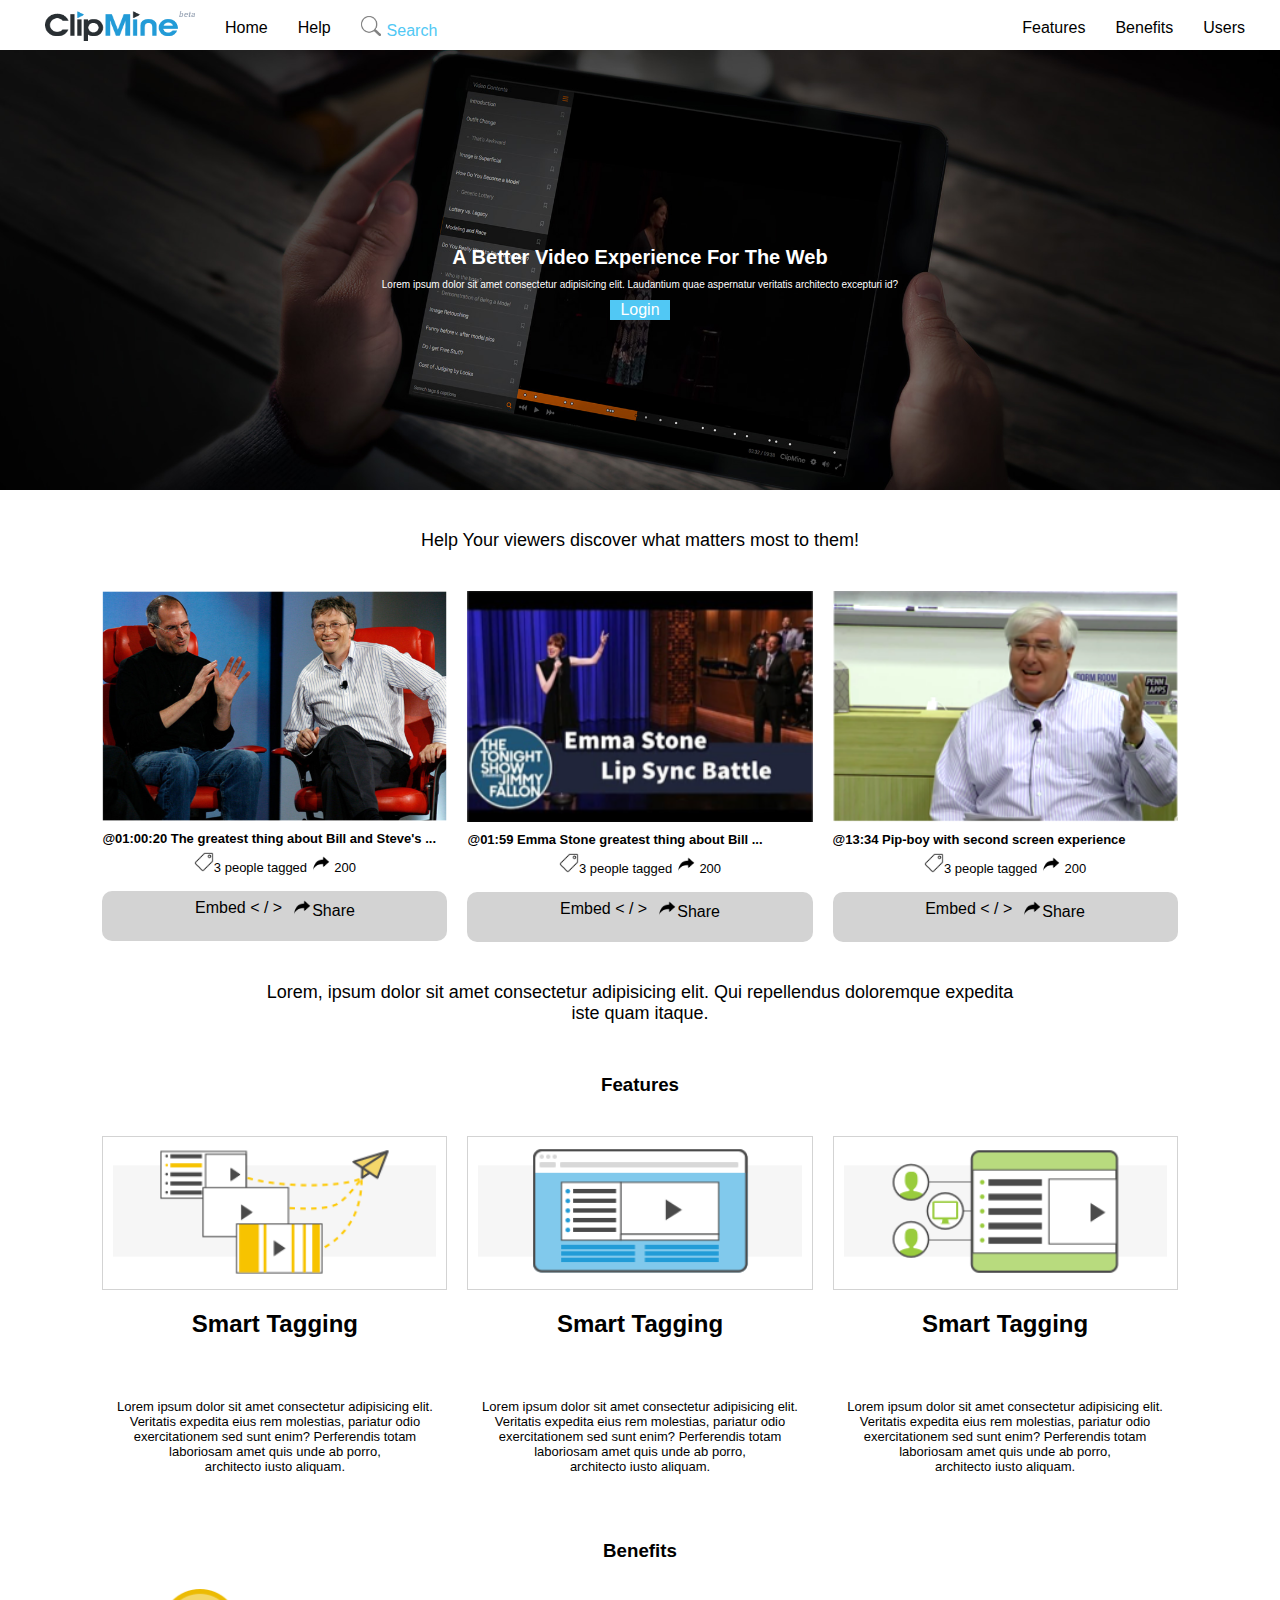
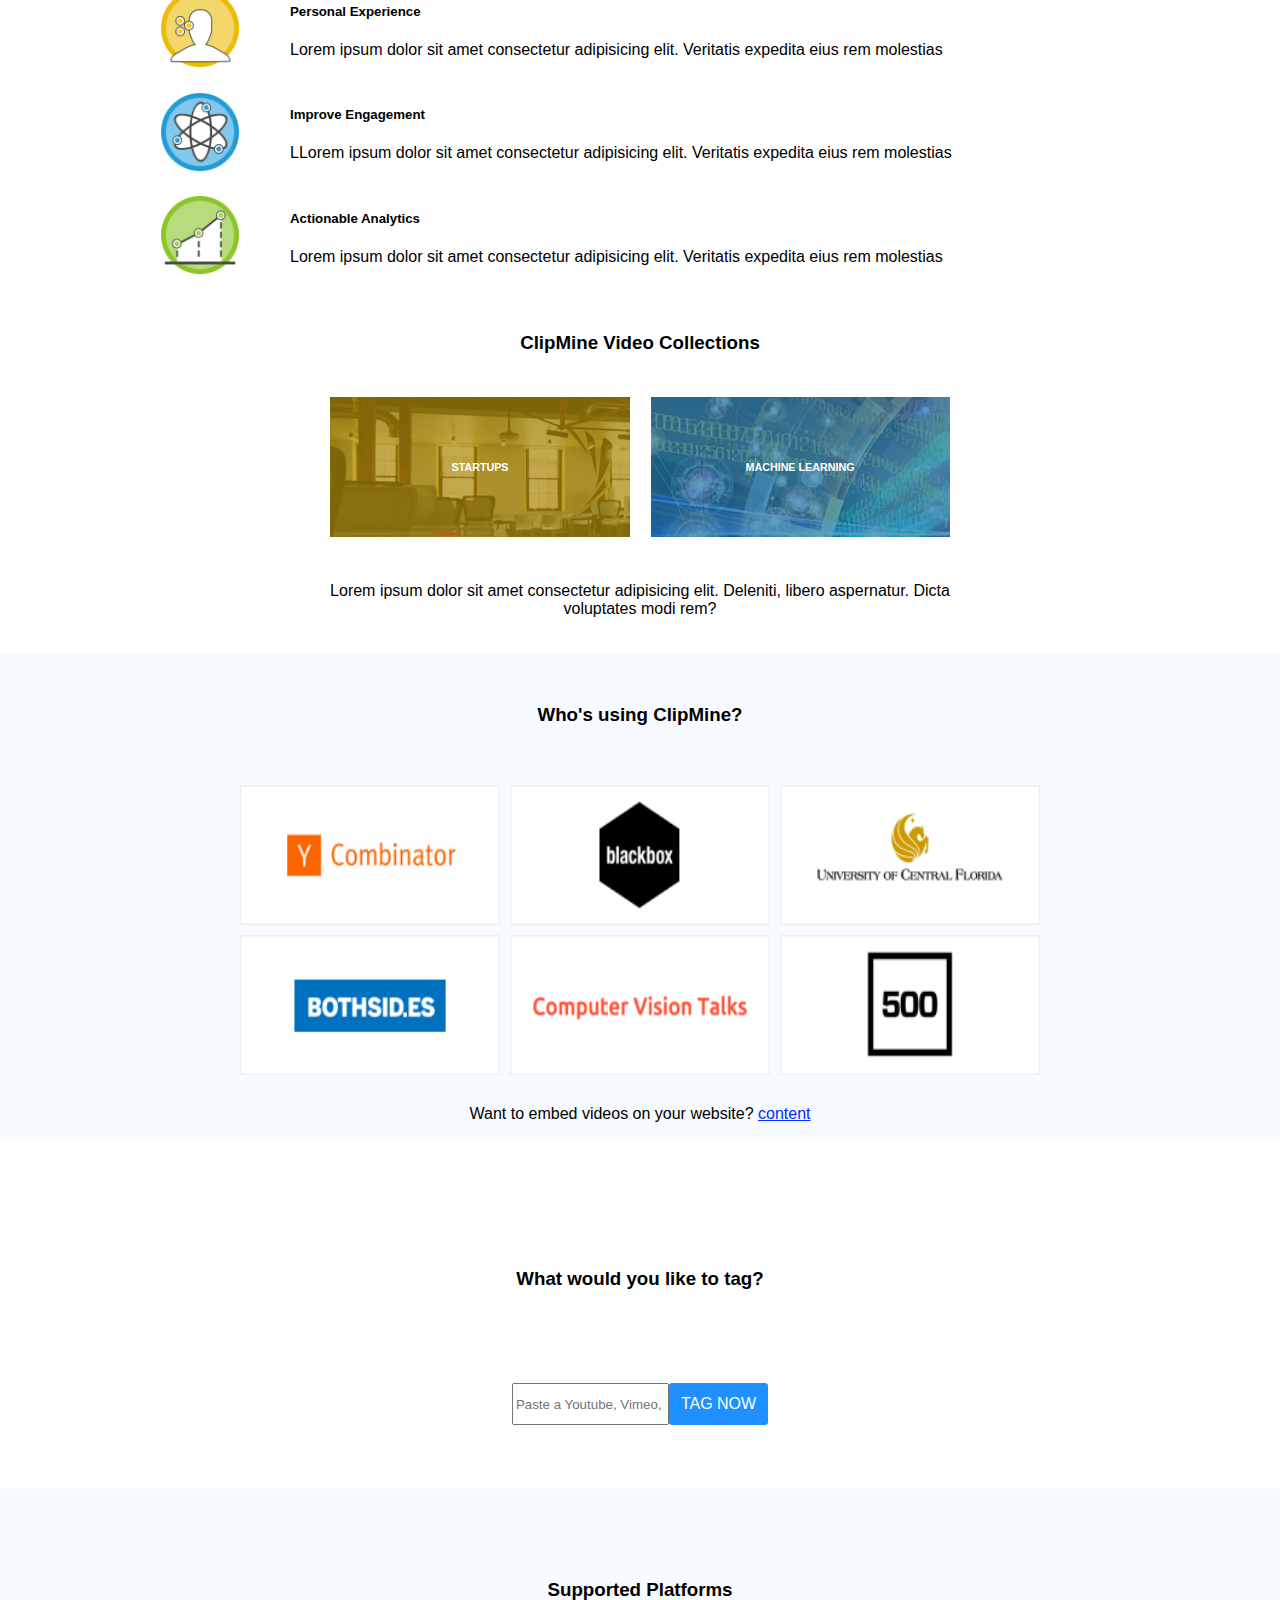
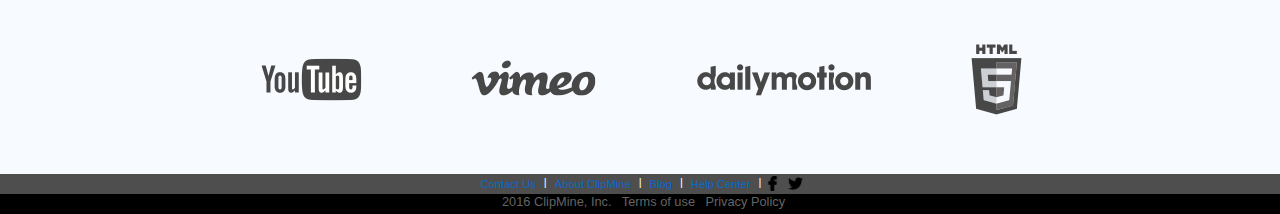
<file: index.html>
<!DOCTYPE html>
<html lang="en">
<head>
    <meta charset="UTF-8">
    <meta name="viewport" content="width=device-width, initial-scale=1.0">
    <link rel="stylesheet" href="style.css">
    <link rel="stylesheet" href="https://cdnjs.cloudflare.com/ajax/libs/font-awesome/6.5.1/css/all.min.css" integrity="sha512-DTOQO9RWCH3ppGqcWaEA1BIZOC6xxalwEsw9c2QQeAIftl+Vegovlnee1c9QX4TctnWMn13TZye+giMm8e2LwA==" crossorigin="anonymous" referrerpolicy="no-referrer" />
</head>
<body>
    <div class="navigationbar">
		<ul class="nav-bar">
			<li class="nav-item">
				<img class="logo" src="images/clipmine_logo_beta_226x50.png" />
			</li>
          
			<li class="nav-item">
				<a class="nav-link" href="#">Home</a>
			</li>
			<li class="nav-item">
				<a class="nav-link" href="#">Help </a></i>
			</li>
			<li class="nav-item">
					<div class="search">
						<img class="search-img" src="images/search.png"><button class="searchbtn"  href="#">Search</button>
				</div>
			</li>
            


		</ul>
		<ul class="nav-bar">
           
			<li class="nav-item">
				<a class="nav-link" href="#one">Features</a>
			</li>
			<li class="nav-item">
				<a class="nav-link" href="#two">Benefits</a>
			</li>
			<li class="nav-item">
				<a class="nav-link" href="#three">Users</a>
			</li>
            
		</ul>
        
	</div>
	
    <div class="navigationbar-2">
        
		<ul class="nav-bar-2">
            <li class="logo-2"><a href="#"><img src="images/clipmine_logo_beta_226x50.png" /></a></li>
            <input type="checkbox" id="check">

            <span class="item--2">
            <li class="nav-item-2"><a class="nav-link" href="#">Home</a>
			</li>
			<li class="nav-item-2"><a class="nav-link" href="#">search <i class="fa fa-search" aria-hidden="true"></a></i>
			</li>
			<li class="nav-item-2"><a class="nav-link" href="#">help</a>
			</li>
			<li class="nav-item-2"><a class="nav-link" href="#one">Features</a>
			</li>
			<li class="nav-item-2"><a class="nav-link" href="#two">Benefits</a>
			</li>
			<li class="nav-item-2"><a class="nav-link" href="#three">Users</a>
			</li>
            <label for="check" class="close-menu"><i class="fas fa-times"></i></label>
        </span>
        <label for="check" class="open-menu"><i class="fas fa-bars"></i></label>

		</ul>
        
	</div> 

    <div class="img-text">
	<img class="slide-img" src="images/top-section.jpg" alt="First slide">
        <div class="img-text2">
    <h4>A Better Video Experience For The Web</h4>
        <p>Lorem ipsum dolor sit amet consectetur adipisicing elit. Laudantium quae aspernatur veritatis architecto excepturi id?</p>
        <button class="img-log">Login</button>
         </div>
    </div>


    <p class="paragraph" >
		Help Your viewers discover what matters most to them!
	</p>
	<div class="grid-container" >
		<div class="card-custom">
			<img class="card-img-top" src="images/video-gatesjobs_560x374.png" alt="Card image cap">
			<div class="card-body">
				<strong class="card-title">@01:00:20 The greatest thing about Bill and Steve's ...</strong>
				<p class="card-text"><img class="tag-img" src="images/icons8-price-tag-50.png">3 people tagged <img class="tag-img" src="images/icons8-forward-arrow-26.png"> 200</p>
				<div class="crd-footer">
					<p href="#" class="card-btns">Embed < / ></p>
					<p href="#" class="card-btns"> <img class="tag-img" src="images/icons8-forward-arrow-26.png">Share</p>
				</div>
			</div>
		</div>
		<div class="card-custom">
			<img class="card-img-top" src="images/video-emma_280x187.png" alt="Card image cap">
			<div class="card-body">
				<strong class="card-title">@01:59 Emma Stone greatest thing about Bill ...</strong>
                <p class="card-text"><img class="tag-img" src="images/icons8-price-tag-50.png">3 people tagged <img class="tag-img" src="images/icons8-forward-arrow-26.png"> 200</p>
				<div class="crd-footer">
					<p href="#" class="card-btns">Embed < / > </p>
					<p href="#" class="card-btns"> <img class="tag-img" src="images/icons8-forward-arrow-26.png">Share</p>
				</div>
			</div>
		</div>
		<div class="card-custom">
			<img class="card-img-top" src="images/video-ronconway_280x187.png" alt="Card image cap">
			<div class="card-body">
				<strong class="card-title">@13:34 Pip-boy with second screen experience</strong>
				<p class="card-text"><img class="tag-img" src="images/icons8-price-tag-50.png">3 people tagged <img class="tag-img" src="images/icons8-forward-arrow-26.png"> 200</p>
				<div class="crd-footer">
					<p href="#" class="card-btns">Embed < / > </p>
					<p href="#" class="card-btns"> <img class="tag-img" src="images/icons8-forward-arrow-26.png">Share</p>
				</div>
			</div>
		</div>
	</div>
	<p class="paragraph">Lorem, ipsum dolor sit amet consectetur adipisicing elit. Qui repellendus doloremque expedita iste quam itaque.</p>
	<h3 class="section-headings" id="one">Features</h3>
	<div class="grid-container" >
		<div class="card-custom card-border">
			<div class="cd-img-features">
				<img class="card-img-top" src="images/features/feature1.png" alt="Card image cap">
			</div>
			<div class="card-body">
				<h6 class="card-heading">Smart Tagging</h6>
				<p class="card-text ftr-crd-text">Lorem ipsum dolor sit amet consectetur adipisicing elit. Veritatis expedita eius rem molestias, pariatur odio exercitationem sed sunt enim? Perferendis totam laboriosam amet quis unde ab porro, architecto iusto aliquam.</p>
			</div>
		</div>
		<div class="card-custom card-border">
			<div class="cd-img-features">
				<img class="card-img-top" src="images/features/index-embeds_300x120.png" alt="Card image cap">
			</div>
			<div class="card-body">
				<h6 class="card-heading">Smart Tagging</h6>
				<p class="card-text ftr-crd-text">Lorem ipsum dolor sit amet consectetur adipisicing elit. Veritatis expedita eius rem molestias, pariatur odio exercitationem sed sunt enim? Perferendis totam laboriosam amet quis unde ab porro, architecto iusto aliquam.</p>
			</div>
		</div>
		<div class="card-custom card-border">
			<div class="cd-img-features">
				<img class="card-img-top" src="images/features/index-tagging_300x120.png" alt="Card image cap">
			</div>
			<div class="card-body">
				<h6 class="card-heading">Smart Tagging</h6>
				<p class="card-text ftr-crd-text">Lorem ipsum dolor sit amet consectetur adipisicing elit. Veritatis expedita eius rem molestias, pariatur odio exercitationem sed sunt enim? Perferendis totam laboriosam amet quis unde ab porro, architecto iusto aliquam.</p>
			</div>
		</div>
	</div>
	<h3 class="section-headings" id="two">Benefits</h3>
	<div class="grid-container-benefits" >
		<div class="benefit-flexbox">
			<img class="benefit-img" src="images/benefits/benefit1.png"
				alt="index-benefit-personal_166x166">
			<div>
				<h5>Personal Experience</h5>
				<p>Lorem ipsum dolor sit amet consectetur adipisicing elit. Veritatis expedita eius rem molestias</p>
			</div>
		</div>
		<div class="benefit-flexbox">
			<img class="benefit-img" src="images/benefits/benefit2.png"
				alt="index-benefit-engagement_166x166">
			<div>
				<h5>Improve Engagement</h5>
				<p>LLorem ipsum dolor sit amet consectetur adipisicing elit. Veritatis expedita eius rem molestias</p>
			</div>
		</div>
		<div class="benefit-flexbox">
			<img class="benefit-img" src="images/benefits/benefit3.png"
				alt="index-benefit-analytics_166x166">
			<div>
				<h5>Actionable Analytics</h5>
				<p>Lorem ipsum dolor sit amet consectetur adipisicing elit. Veritatis expedita eius rem molestias</p>
			</div>
		</div>
	</div>
	<h3 class="section-headings">ClipMine Video Collections</h3>
	<div class="flex-container-vidcollection">
			<div class="startup-col">
				<h6 class="collection-heading">STARTUPS</h6>
			</div>
			<div class="ml-col">
				<h6 class="collection-heading">MACHINE LEARNING</h6>
			</div>
	</div>
	<p class="vid-col-paragraph">Lorem ipsum dolor sit amet consectetur adipisicing elit. Deleniti, libero aspernatur. Dicta voluptates modi rem?</p>
	<div class="uses-clipmine-container">
		<h3 class="section-headings" id="three">Who's using ClipMine?</h3>
		<div class="grid-container-cm-users">
			<img class="cm-user-img" src="images/partners/partner1.png" alt="Y Combinator">
			<img class="cm-user-img" src="images/partners/partner2.png" alt="Black Box">
			<img class="cm-user-img" src="images/partners/partner3.png" alt="UCF">
			<img class="cm-user-img" src="images/partners/partner4.png" alt="500 Startups">
			<img class="cm-user-img" src="images/partners/partner5.png" alt="Both Sides">
			<img class="cm-user-img" src="images/partners/partner6.png" alt="Computer Vision Talks">
		</div>
        <div>
            <p class="embed">Want to embed videos on your website?  <a href="https://www.google.com">content</a></p>
        </div>
	</div>
	<div class="tag">
		<h3 class="section-headings input-heading">What would you like to tag?</h3>
		<div class="tag-search-container">
			<input class="search-bar" type="text" placeholder="Paste a Youtube, Vimeo, or Dailymotion video URL"><span class="tag-span"><button class="tag-btn">TAG NOW</button></span>
		</div>
	</div>
	<div class="sup-platforms">
		<h3 class="section-headings supportedplt-heading">Supported Platforms</h3>
		<img class="sp-img" src="images/platforms/platforms_844x114.png" alt="Support Platforms">
	</div>
</body>
<footer>
	<div class="footer-pages">
		<a href="">Contact Us</a>
        <p>|</p>
		<a href="">About ClipMine</a>
        <p>|</p>
		<a href="">Blog</a>
        <p>|</p>
		<a href="">Help Center</a>
        <p>|</p>
        <img class="fb" src="images/facebook.png">
        <p></p>
        <img class="twitter" src="images/twitter.png">
	</div>
	<div class="copyrights-footer">
			<p class="copyrights-footer-content">&#160; 2016 ClipMine, Inc.<a> | </a>Terms of use <a> | </a> Privacy Policy</p>
	</div> 
</footer>
</body>
</html>
<link rel="stylesheet" href="">
</file>
<file: style.css>
* {
	font-family: Helvetica, Arial, sans-serif;
	font-weight: 16px;
    list-style: none;
  }
p{
	margin-top: 0;
	margin-bottom: 1rem;
}
body {
	margin: 0;
	padding: 0;
 }


 .nav-bar-2{
    width: 100%;
    display:flex;
    justify-content: space-between;
    align-items: center;
    list-style: none;
    position: relative;
    background-color: #f7faff;
    padding: 10px;
}

.logo-2{
    width: 20px;
}
.item--2{
    display: flex;
}
.item--2 li{
    padding-left: 30px;
}
.item--2{
    display: inline-block;
    text-decoration: none;
    text-align: center;
    transition: 0.15s ease-in-out;
    position: relative;
    text-transform: uppercase;
}
.item--2 li a::after{
    content: "";
    position: absolute;
    bottom: 0;
    left: 0;
    width: 100%;
    height: 1px;
}
.menu li a:hover:after{
    width: 100%;
}
.open-menu, .close-menu{
    position: absolute;
    cursor: pointer;
    font-size: 1.5rem;
    display: none;
}
.open-menu{
    top: 50%;
    right: 20px;
    transform: translateY(-50%);
}
.close-menu{
    top: 20px;
    right: 20px;

}
#check{
    display: none;
}


 .navigationbar {
    display: flex;
    flex-direction: row;
    height: 50px;
    justify-content: space-between;
}

.nav-bar {
    display: flex;
    list-style-type: none;
    padding-left: 0px;
    position: relative;
    padding: 12px 20px;
}

.nav-item {
    align-self: center;
    padding: 10px 15px;
}

.nav-link {
    text-decoration: none;
    color: black;
}

.nav-link:hover {
    color: black;
}


.logo{
	padding-left: 10px;
	height:30px;
	width:150px;
}
.searchbtn {
	background-color: #ffffff;
	font-size: 16px;
	border: none;
    color: #51c8f4;
  }
  .searchbtn:hover{
	color:rgb(0, 0, 0);
}
  
  .searchdown {
	position: relative;
	display: inline-block;
  }
  

.search-img{
    height: 20px;
    width: 20px;
    align-self: center;
}

.paragraph{
	font-size: 18px;
	text-align: center;
	padding: 40px 20% 0px 20%;
}
.grid-container{
	display: grid;
	grid-template-columns: 1fr 1fr 1fr;
	grid-column-gap: 20px;
	padding: 0px 8%;
    margin-top: 40px;
	justify-content: space-evenly;
    flex-wrap: wrap;
}
.card-custom{
	display: flex;
	flex-direction: column;
    flex-wrap: wrap;
}

.card-img-top{
	width: 100%;
	padding-bottom: 8px;
}
.card-body, .card-footer{
	margin:0px;
	padding: 0px;
}
.card-title{
	font-size: 13px;
}
.card-text{
	padding-top: 5px;
	font-size: 13px;
    text-align: center;
    justify-content: center;
    align-items: center;
    
}
.ftr-crd-text{
	text-align: center;
}
.crd-footer{
	display: flex;
	flex-shrink: 1;
	align-items: flex-start;
    background-color: lightgray;
    border-radius: 10px 10px 10px 10px;
    text-align: center;
      justify-content: center;
      align-items: center;
}
.card-btns{

    color: black;
    border-radius: 18px;
    padding: 5px 5px;
    text-align: center;
      justify-content: center;
      align-items: center;
  }
.section-headings{
	margin-top: 50px;
	text-align: center;
}
.cd-img-features{
	border:1px solid lightgray;
	padding:10px;
}
.card-heading{
	margin-top: 20px;
	text-align: center;
	font-size: 24px;
}
.grid-container-benefits{
	width: 60%;
	display: grid;
	grid-template-rows: 1fr 1fr 1fr;
	grid-row-gap: 10px;
	margin: 20px auto;
}
.benefit-flexbox{
	display: flex;
	align-items: center;
}
.benefit-img{
	align-self: center;
	height: 80px;
	padding-right: 50px;
}
.flex-container-vidcollection{
	display: inline-flex;
	justify-content: center;
	padding-top: 25px;
	padding-bottom: 25px;
	width:100%;
}
.startup-col{
	max-width: 300px;
	flex-basis: auto; 
	flex-grow: 1;
	background-image: url("../images/collections/collection-startup_920x368.png");
}
.ml-col{
	max-width: 300px;
	flex-basis: auto; 
	flex-grow: 1;
	background-image: url("../images/collections/collection-ml_922x368.png");
}
.startup-col, .ml-col{
	display: flex;
	height: 140px;
	flex: 1 1 100%;
	margin: 0px 10px;
	justify-content: center;
	align-items: center;
}
.collection-heading{
	color:#ffff;
}
.vid-col-paragraph{
	text-align: center;
	padding: 20px 20%;
}
.btn {
	border: 0 none;
	font-weight: 200;
	padding: 4px 4px;
	margin-right: 6px;
    letter-spacing: 1px;
}
.btn:focus, .btn:active:focus, .btn.active:focus {
    outline: 0 none;
}
.uses-clipmine-container{
	display: grid;
	justify-content: center;
	background-color: #f7faff;
}
.grid-container-cm-users{
	display: grid;
	grid-template-columns: 1fr 1fr 1fr;
	grid-template-rows: 1fr 1fr;
	grid-gap: 10px;
	padding-top: 40px;
	padding-bottom: 30px;
	justify-items: center;
	align-items:center;
}
.cm-user-img{
	height: 140px;
	width: 260px;
	border:none;
}
.tag{
	min-height: 350px;
	max-height: 350px;
	display: grid;
	grid-template-rows: 1fr 1fr;
	grid-row-gap: 10px;
	align-items: center;
	justify-content: center;
}
.tag-img{
    height: 20px;
    width: 20px;
}
.input-heading, .supportedplt-heading{
	align-self: flex-end; 
}
.input-tag{
	align-self: flex-start;
	min-width: 600px;
	max-width: 600px;
}
.sup-platforms{
	background-color: #f7faff;
	display: grid;
	grid-template-rows: 2;
	padding-top: 40px;
	padding-bottom: 40px;
}
.sp-img{
	align-self: flex-start;
	justify-self: center;
}
.footer-pages{
	display: flex;
	background-color: rgb(78, 78, 78);
    height: 20px;
    justify-content: center;
    align-items: center;
    text-align: center;
}
.footer-pages a{
	color: rgb(7, 105, 204);
	text-decoration: none;
	font-size: 0.7rem;
	padding: 0px 4px;
}

.footer-pages p{
	color: rgb(255, 255, 255);
	text-decoration: none;
	font-size: 0.7rem;
	padding: 0px 4px;
    margin-top: 0.3cm;
}
.copyrights-footer{
	background-color: rgb(0, 0, 0);
    height: 20px;
}
.copyrights-footer-content{
	text-align: center;
    justify-content: center;
    align-items: center;
	font-size: 0.8rem;
	color: rgb(100, 100, 100);
}
.copyrights-footer-content a{
	text-align: center;
    justify-content: center;
    align-items: center;
	font-size: 0.8rem;
	color: rgb(0, 0, 0);
}

.img-text {
    display: flex;
    flex-direction: row;
    align-items: center;
    justify-content: center;

  }
  
  .slide-img {
    width: 100%;
    height: auto;
  }
  
  .img-text2 {
        padding: 20px;
    text-align: center;
    color: #ffffff;
    position: absolute;
    justify-content: center;
    
  }
  
  .img-text2 h4 {
    font-family: 'Gill Sans', 'Gill Sans MT', Calibri, 'Trebuchet MS', sans-serif;
    font-size: 20px;
    margin-bottom: 10px;
  }
  
  .img-text2 p {
    font-family: 'Franklin Gothic Medium', 'Arial Narrow', Arial, sans-serif;
    font-size: 10px;
    margin-bottom: 10px;
  }
  
  .img-log {
    background-color: #51c8f4;
    color: #fff;
    border: none;
    cursor: pointer;
    font-size: 16px;
    height: 20px;
    width: 60px;
    transition: background-color 0.3s ease;
  }

.img-log:hover {
    background-color: #3a9eb5; 
}

.tag-btn {
	background-color: dodgerblue;
	color: white;
	margin: 0;
	padding: 12px;
	border-radius: 3px;
	font-size: 16px;
	border: none;
}
.tag-search-container{
	display: flex;
	flex-direction: row;
}
.tag-span{
	display: flex;
	align-items: center;
}
.navigationbar-mobile{
	display: none;
}
.fb {
    width: 15px; 
    height: 15px;
}
.twitter{
    width: 15px; 
    height: 15px;
}
.embed{
    text-align: center;
    justify-content: center;
    align-items: center;
}
.embed a{
    color: rgb(0, 42, 255);
}
.logo-2{
	padding-left: 10px;
	height:30px;
	width:150px;
}
.navigationbar-2{
    display: flex;
    flex-direction: column;
}
@media (max-width: 1400px) {
    

    .navigationbar-2{
        display: none;
    }
    
    .grid-container {
      grid-template-columns: 1fr 1fr 1fr;
    }
  
    .grid-container-benefits {
      width: 75%;
    }
    
  }
  
  @media (max-width: 768px) {

    .navigationbar-2{
        display: none;
    }

    .nav-bar-2{
        display: none;
    }
    
    .grid-container {
      grid-template-columns: 1fr;
      margin-top: 20px;
    }
  
    .tag {
      min-height: 150px;
      max-height: 150px;
      padding-bottom: 20px;
    }
  
    .cd-img-features,
    .card-custom {
      margin-bottom: 20px;
    }
  
    .navigationbar {
        display: flex;
        flex-direction: row;
        height: 50px;
        justify-content: space-between;
        padding: 0 10px;
        margin-top: 5px;
    }  
    .search-bar {
      width: 100%;
    }
  
    .searchdown {
      display: flex;
      flex-direction: column;
      align-items: center;
    }
  
    .logo {
      padding-left: 10px;
      height: 30px;
      width: 120px;
    }
  
    .grid-container-cm-users {
      grid-template-columns: 1fr 1fr;
    }
  
    .sp-img {
      width: 80%;
    }
  
    .tag-search-container {
      flex-direction: column;
      align-items: center;
      text-align: center;
    }
  
    .tag-btn {
      font-size: 14px;
      padding: 15px;
    }
  
    .uses-clipmine-container {
      padding: 20px;
    }
  
    .footer-pages {
      height: auto;
      flex-direction: row;
    }
  
    .footer-pages p {
      margin-top: 10px;
    }
    
    
  }
  @media (max-width: 640px) {

    .nav-bar-2{
        width: 100%;
        display:flex;
        justify-content: space-between;
        align-items: center;
        list-style: none;
        position: relative;
        background-color: #f7faff;
        padding: 10px;
    }

    .logo-2{
        width: 20px;
    }
    .item--2{
        display: flex;
    }
    .item--2 li{
        padding-left: 30px;
    }
    .item--2{
        display: inline-block;
        text-decoration: none;
        text-align: center;
        transition: 0.15s ease-in-out;
        position: relative;
        text-transform: uppercase;
    }
    .item--2 li a::after{
        content: "";
        position: absolute;
        bottom: 0;
        left: 0;
        width: 100%;
        height: 1px;
    }
    .menu li a:hover:after{
        width: 100%;
    }
    .open-menu, .close-menu{
        position: absolute;
        cursor: pointer;
        font-size: 1.5rem;
        display: none;
    }
    .open-menu{
        top: 50%;
        right: 20px;
        transform: translateY(-50%);
    }
    .close-menu{
        top: 20px;
        right: 20px;

    }
    #check{
        display: none;
    }


.item--2{
    flex-direction: column;
    align-items: center;
    justify-content: center;
    width: 80%;
    height: 100vh;
    position: fixed;
    top: 0;
    right: -100%;
    z-index: 100;
    transition: all 0.2s ease-in-out;
    background-color: #fff;
}

.item--2 li {
    margin-top: 40px;
}
.item--2 li a{
    padding: 10px;
}
.open-menu , .close-menu{
    display: block;
}
#check:checked ~ .item--2{right: 0;}


    .navigationbar-2{
        list-style: none;
        display: flex;
        flex-direction: column;
        box-sizing: border-box;
        width: 100%;
        padding: 10px;
    }
     .search {
        margin-top: 10px; 
    }
    .navigationbar {
        display: none;
    }
    .img-text{
        flex-direction: column;

    }
    .search-bar {
      width: 120px;
    }
    
     .grid-container-cm-users{
        display: grid;
        grid-template-columns: 1fr ;
        grid-template-rows: 1fr 1fr 1fr 1fr 1fr ;
        grid-gap: 10px;
        padding-top: 40px;
        padding-bottom: 30px;
        justify-items: center;
        align-items:center;
    }
  }
</file>
